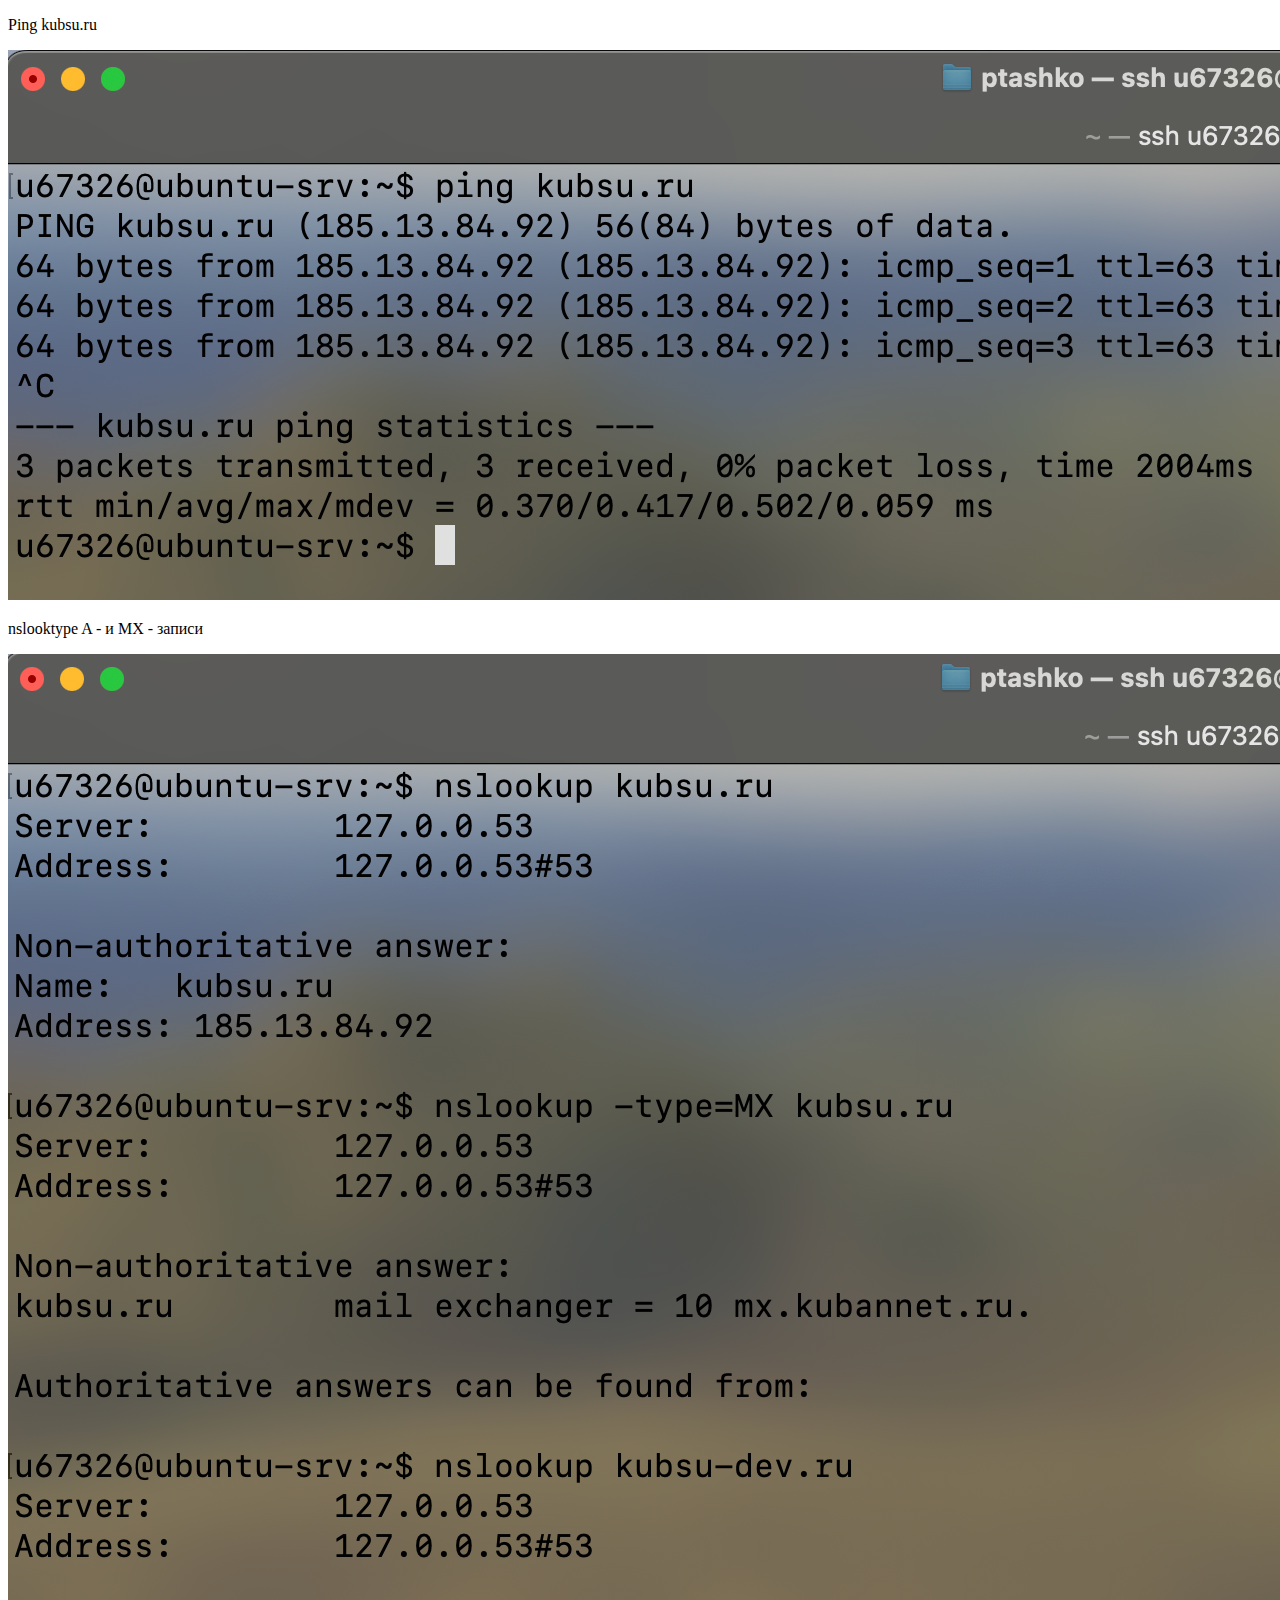
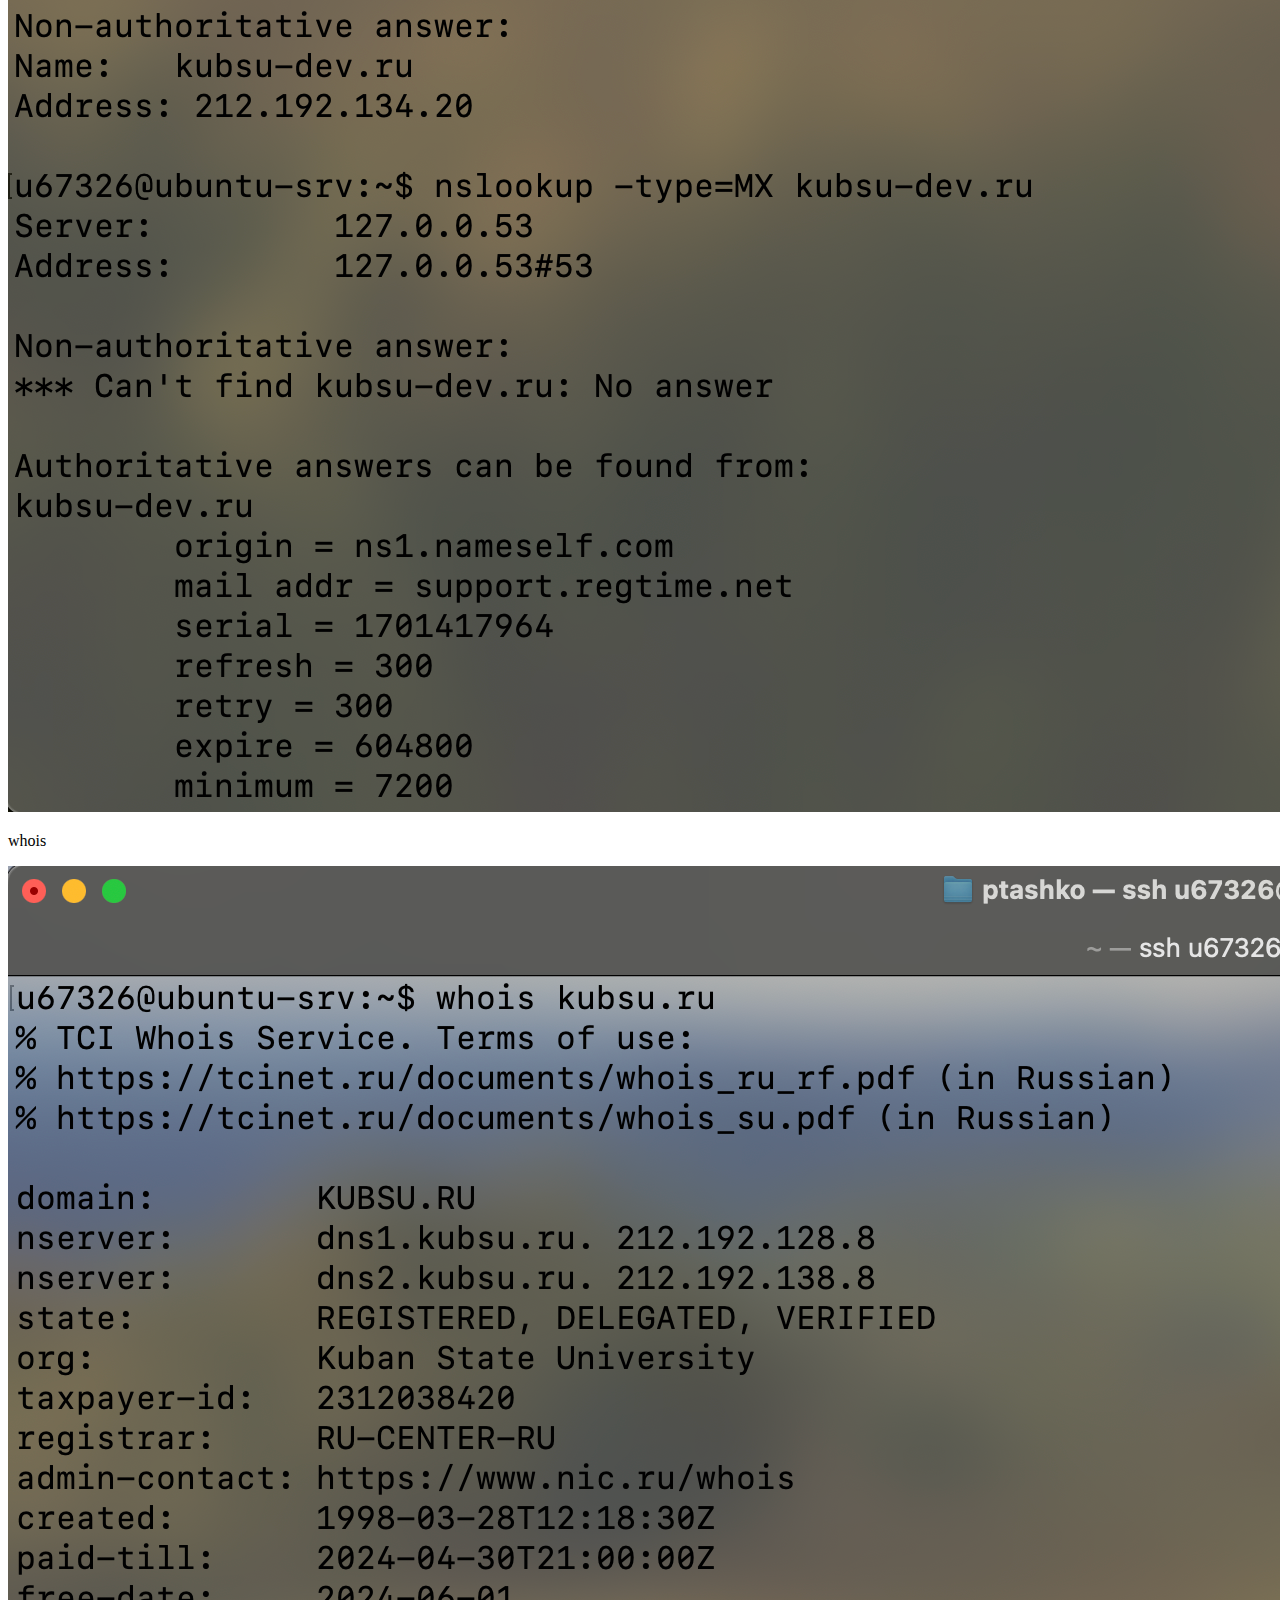
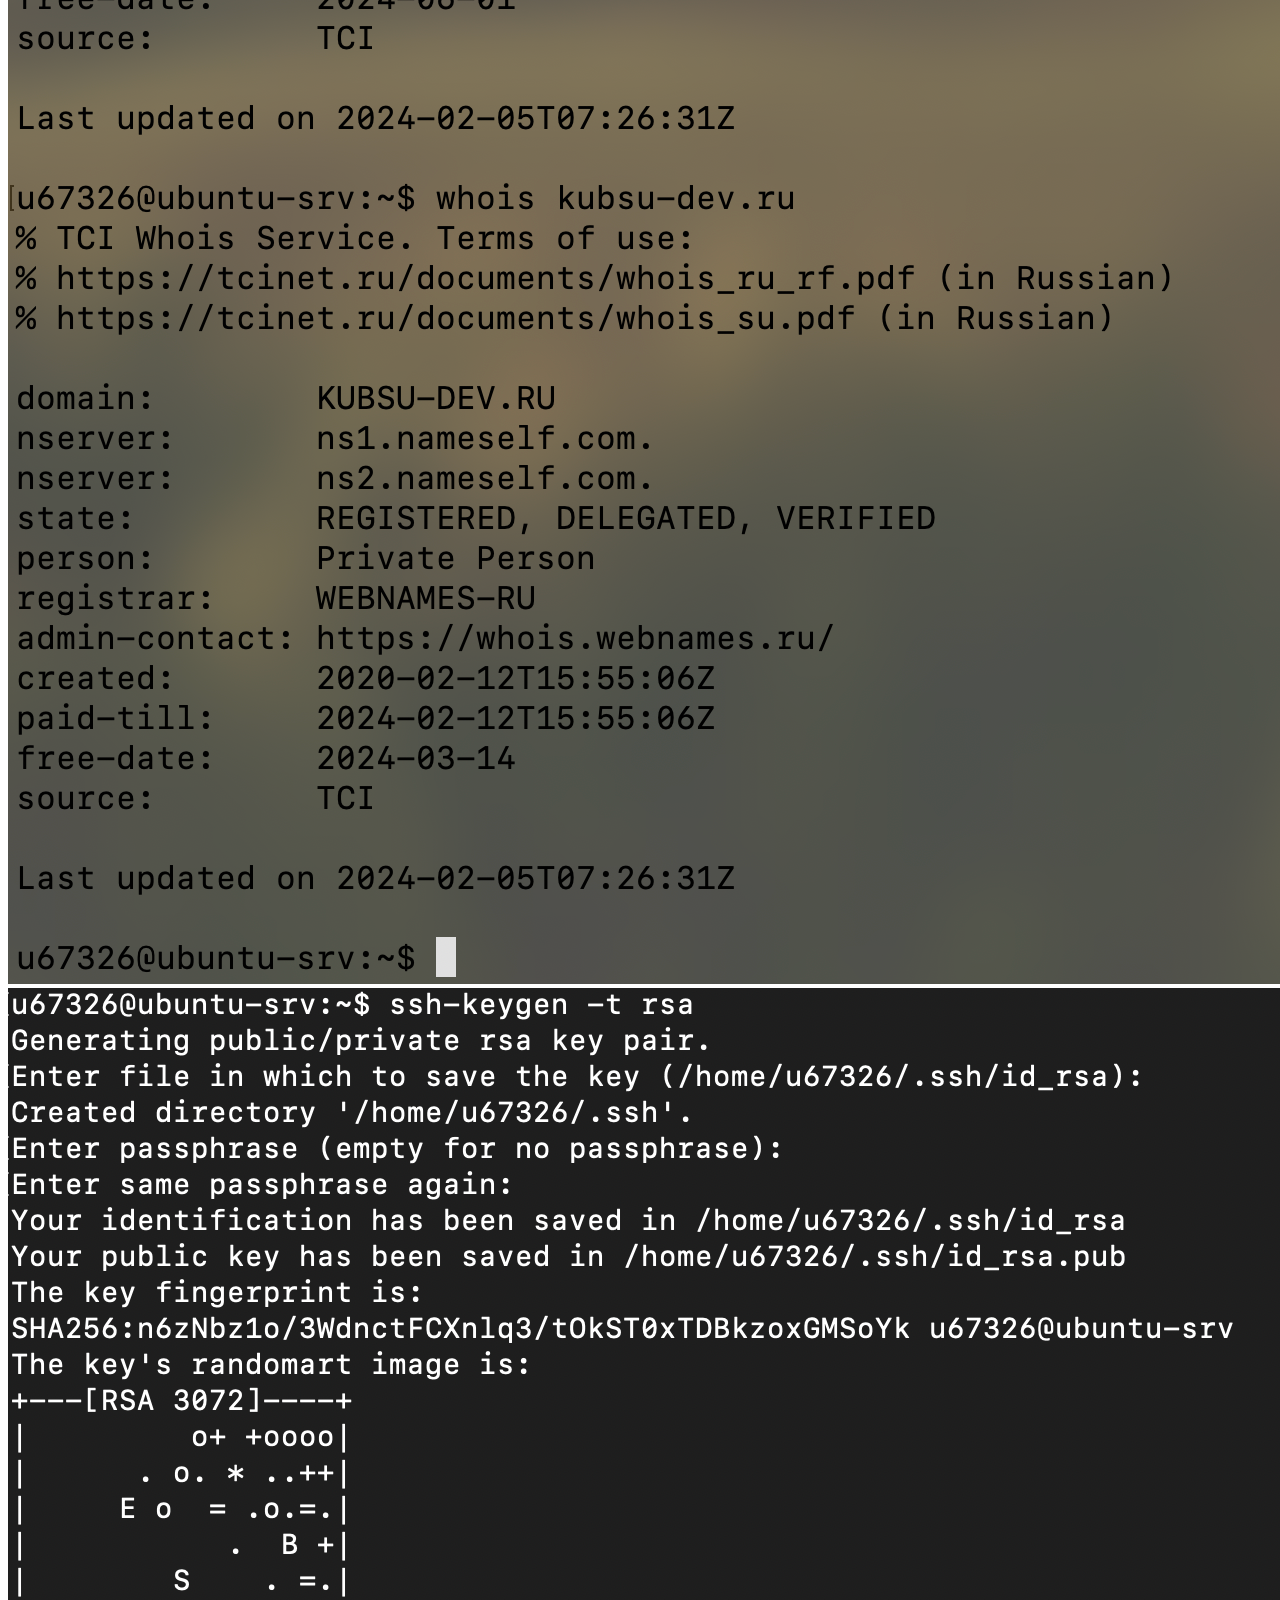
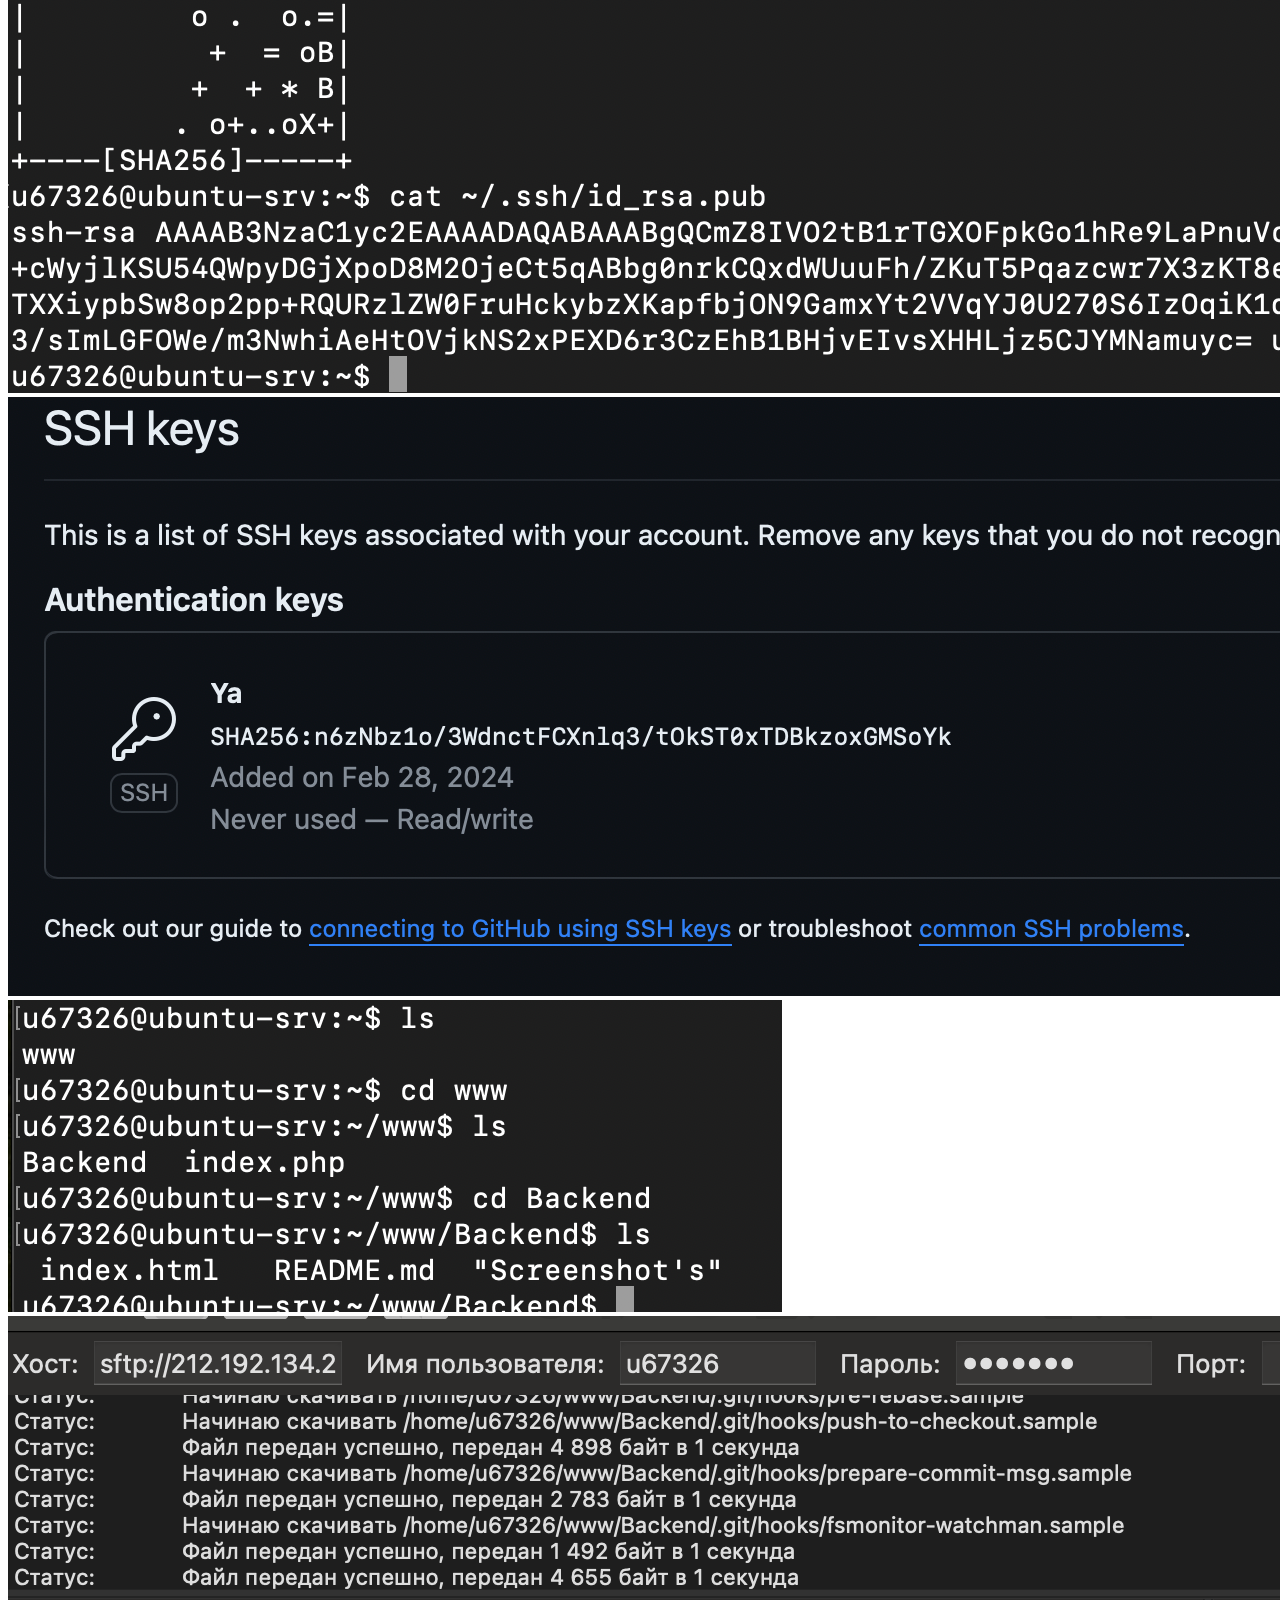
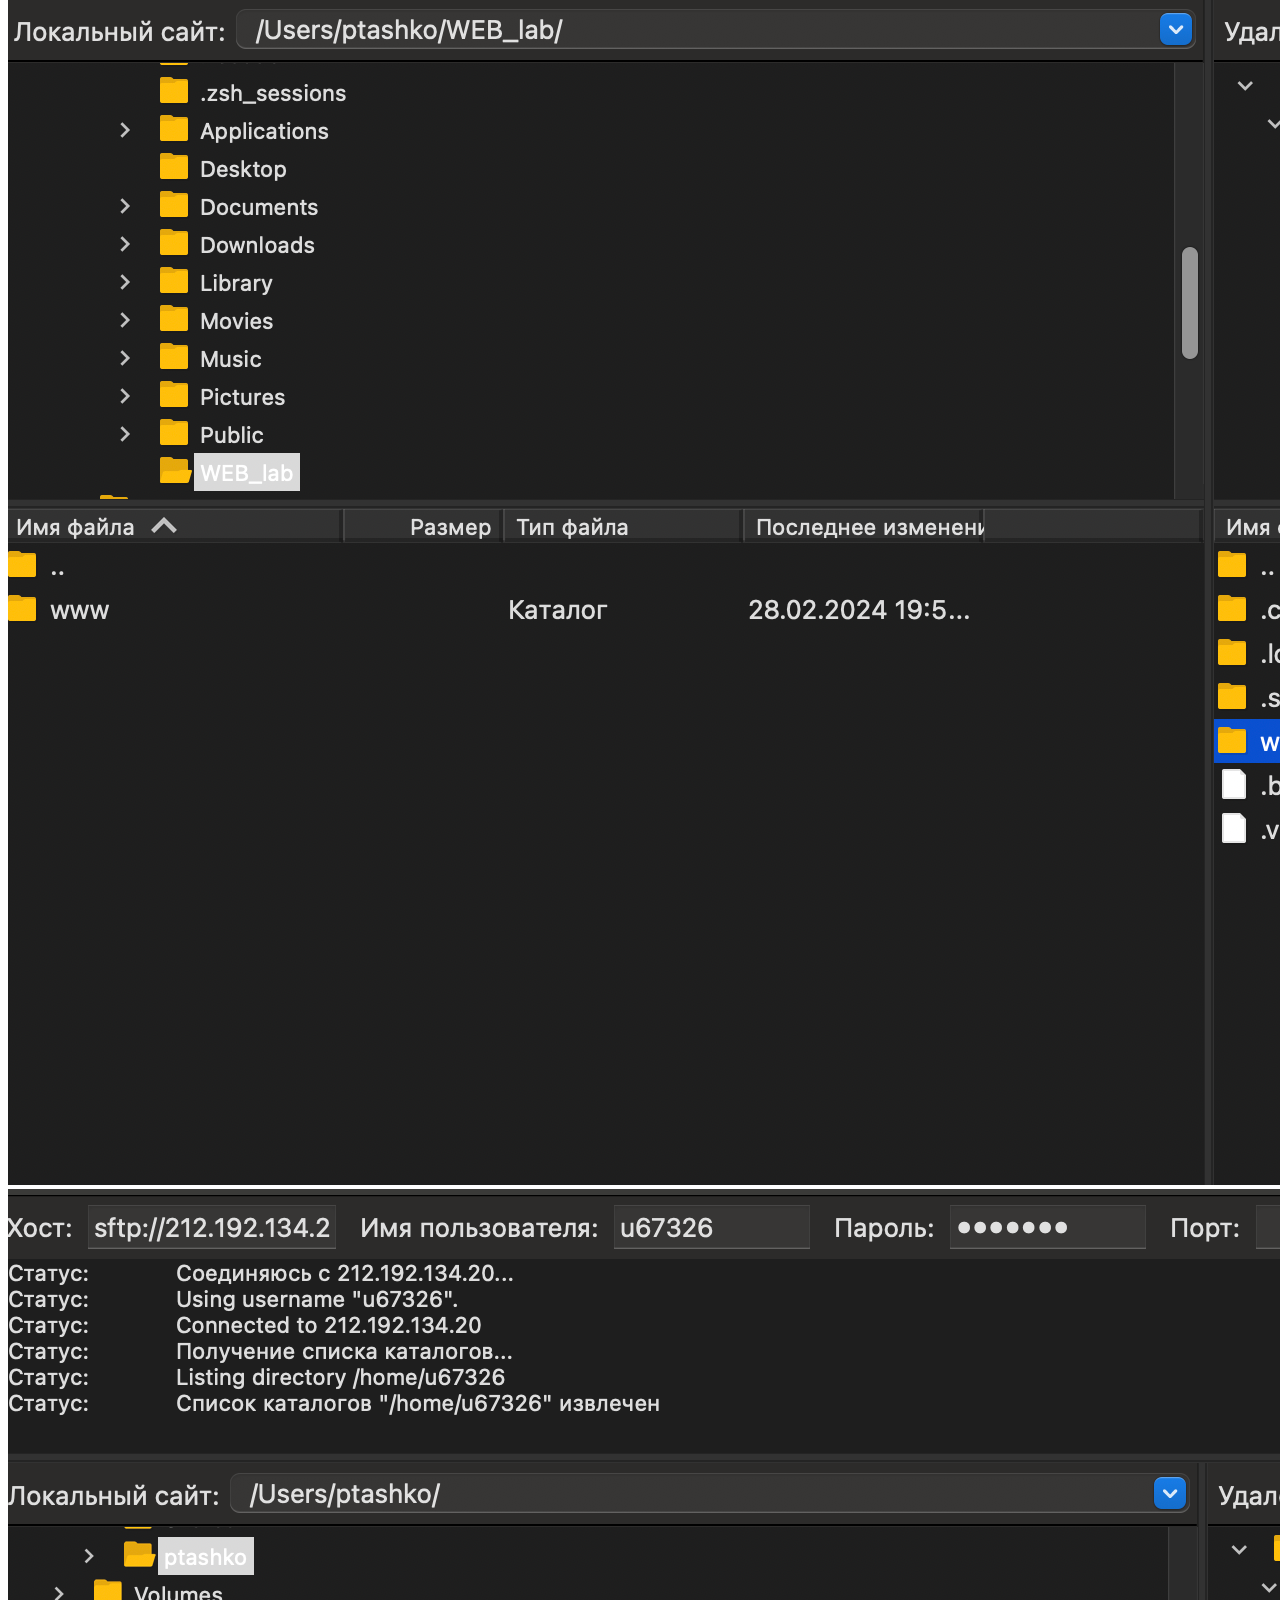
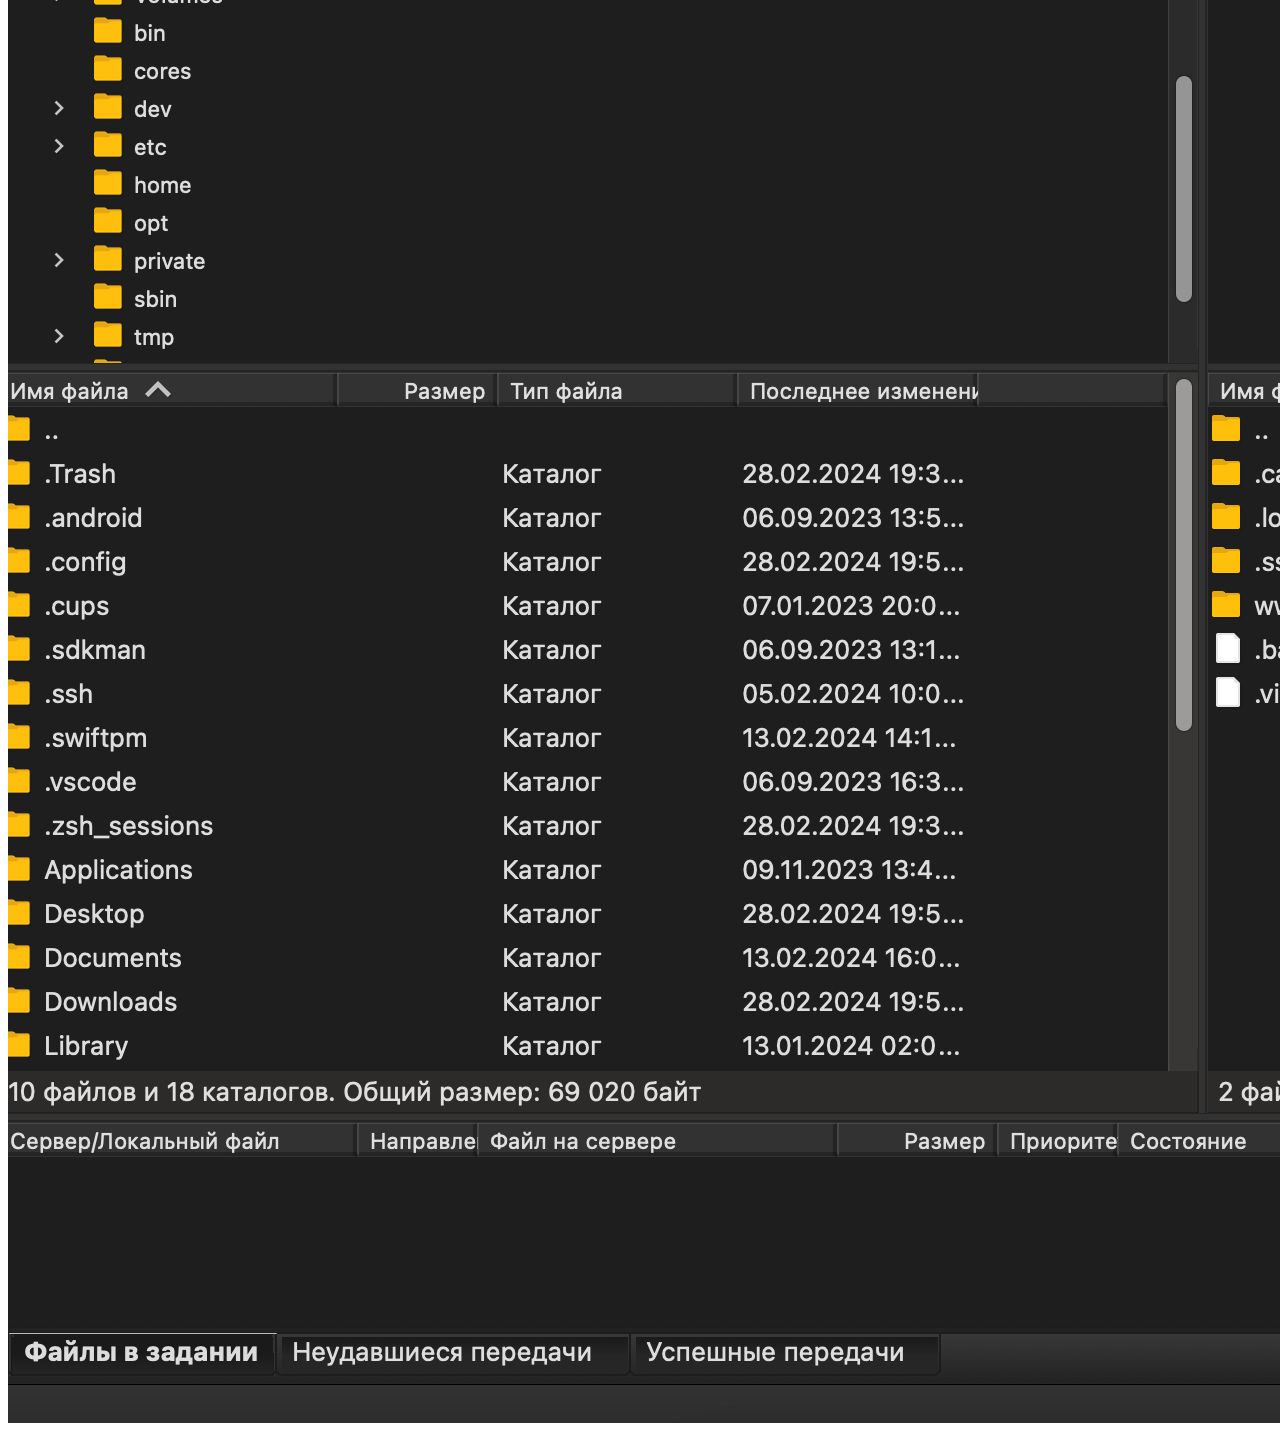
<file: index.html>
<!DOCTYPE html>
<html lang="en">
  <head>
    <meta charset="UTF-8">
    <meta name="viewport" content+"width=device-width, initial-scale=1.0">
    <title>Doc</title>
  </head>
  <body>
    <p>Ping kubsu.ru</p>
    <img src="Screenshot's/2.png">
    <p>nslooktype A - и MX - записи</p>
    <img src="Screenshot's/3.png">
    <p>whois</p>
    <img src="Screenshot's/4.png">
    <img src="Screenshot's/5.png">
    <img src="Screenshot's/6.png">
    <img src="Screenshot's/7.png">
    <img src="Screenshot's/8.png">
    <img src="Screenshot's/9.png">
  </body>
</html>
</file>
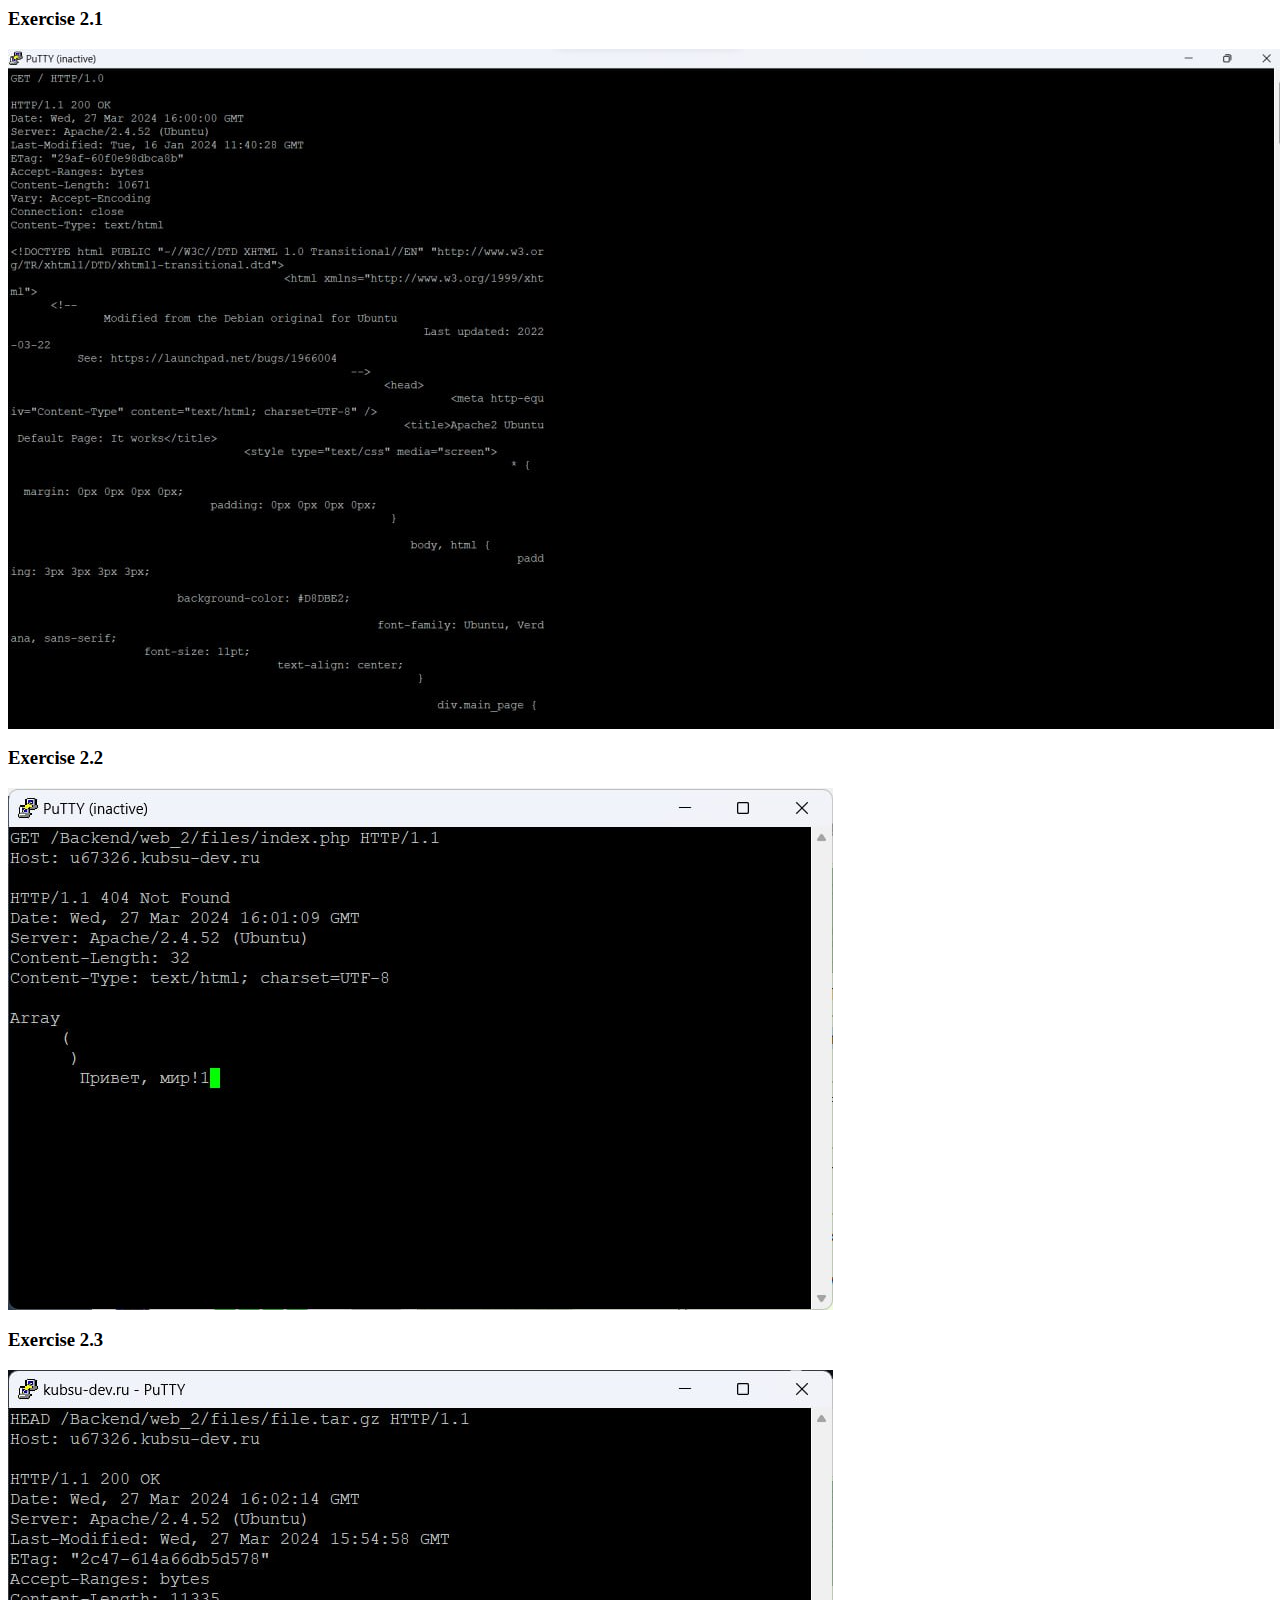
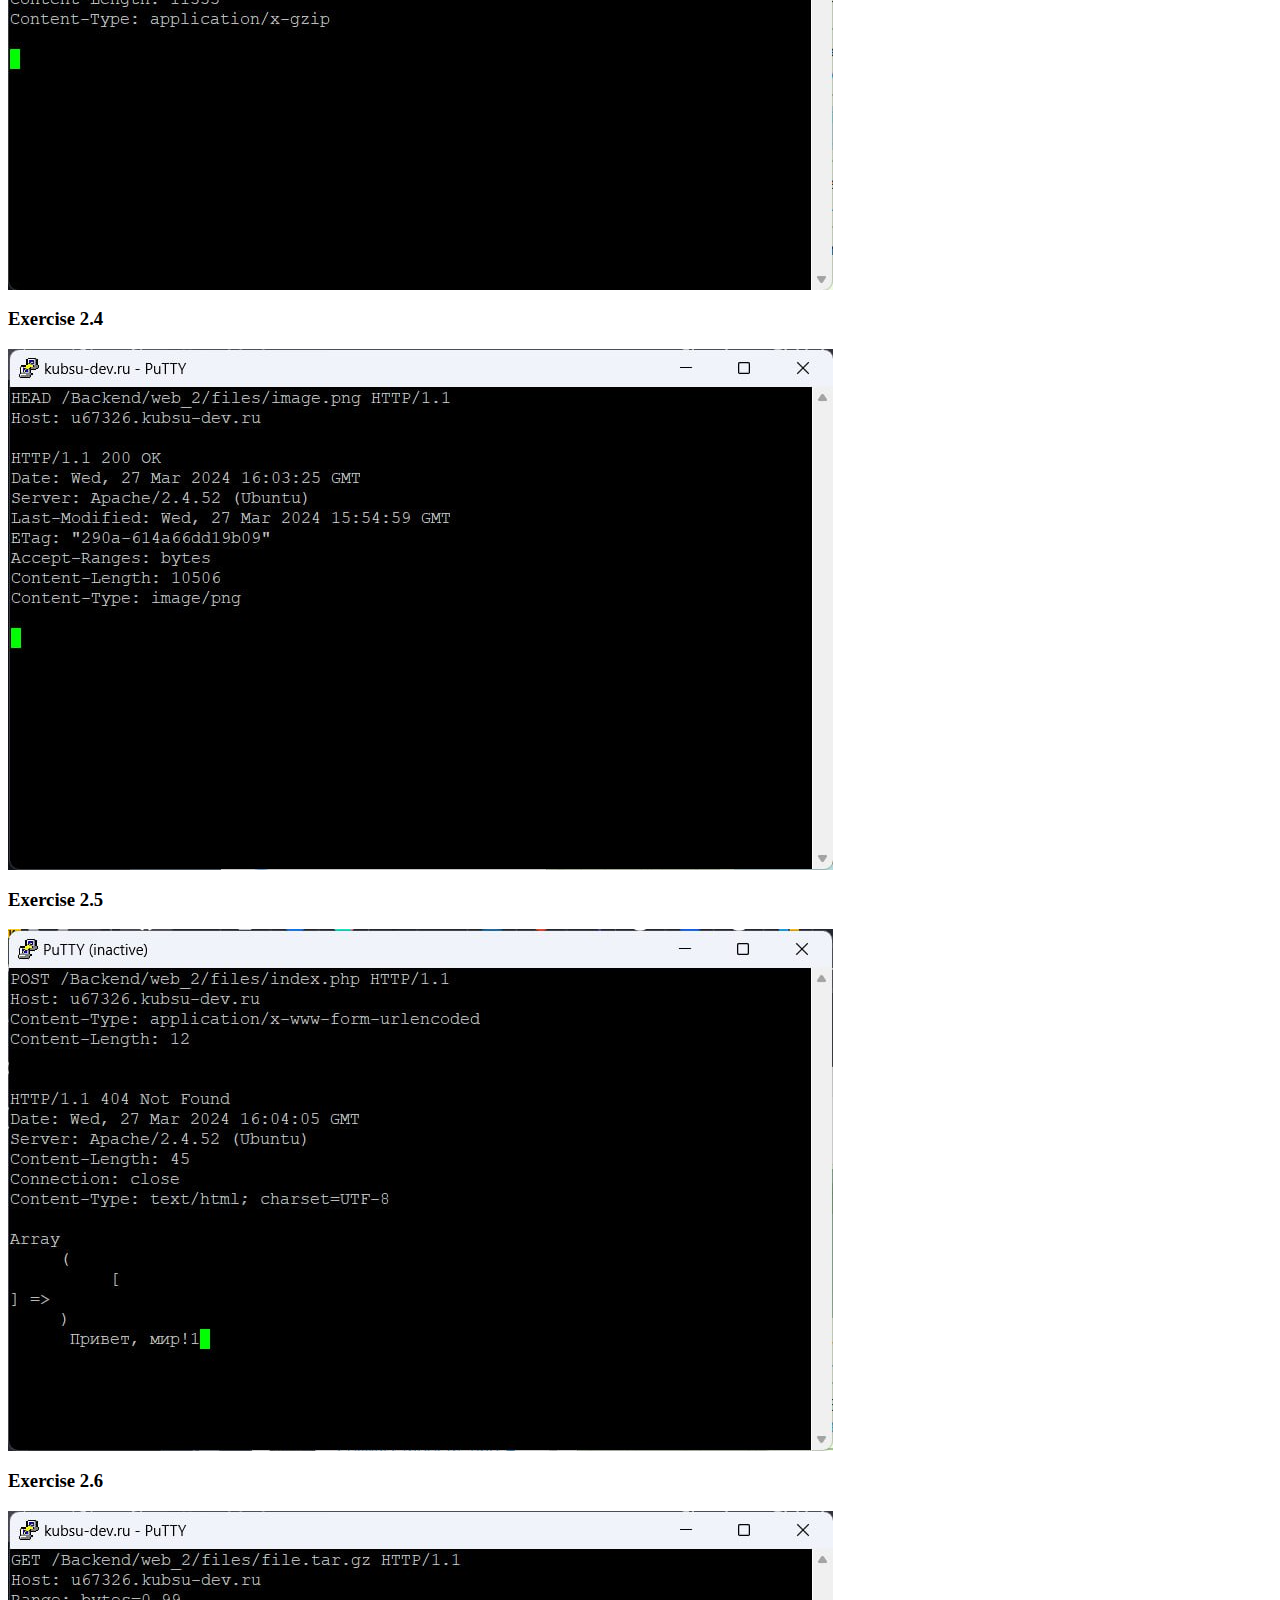
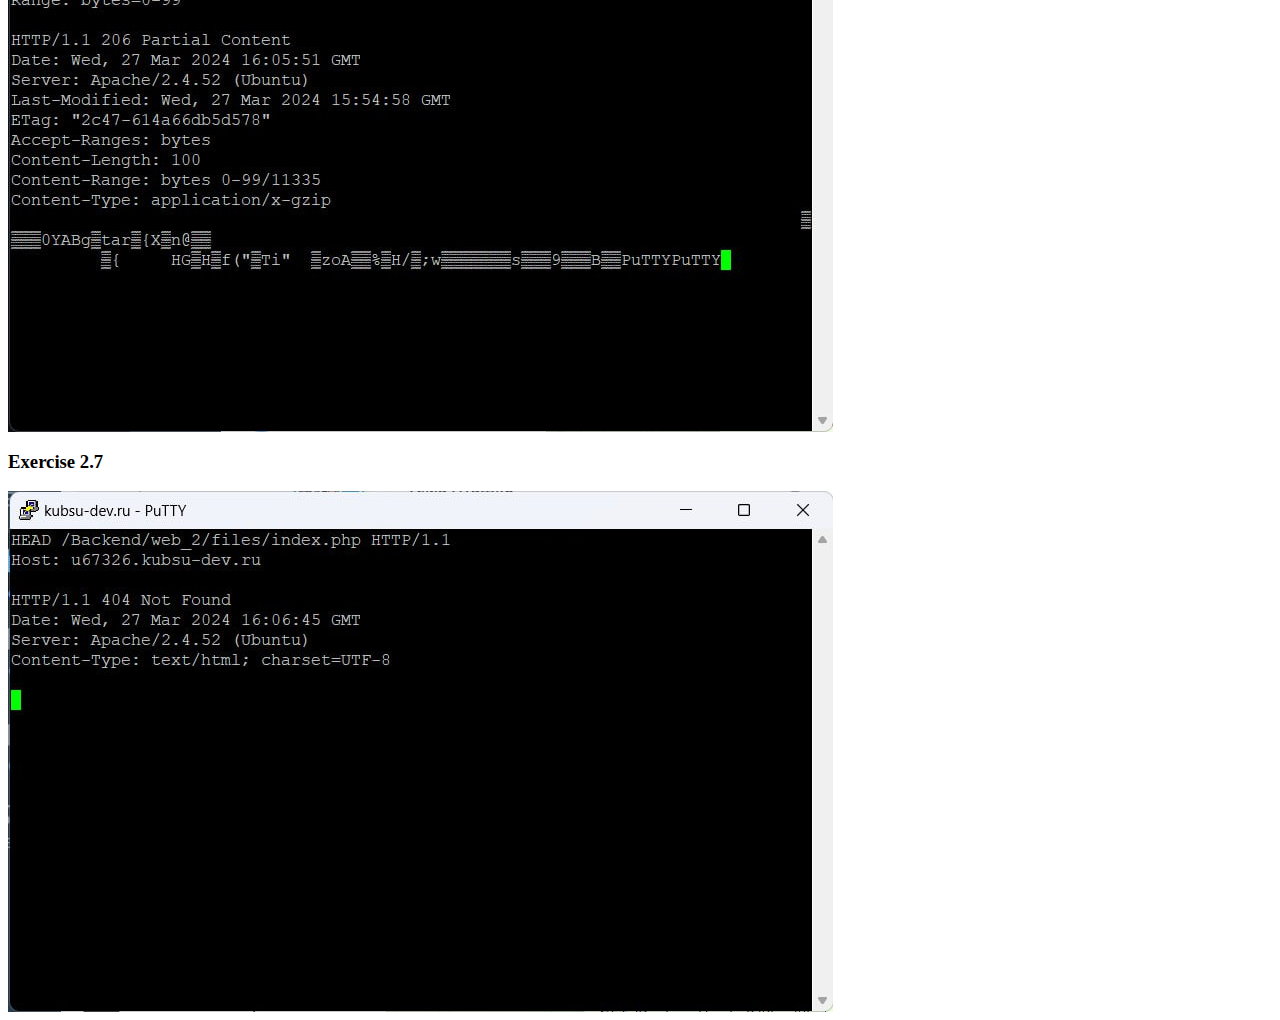
<file: web_2/index.html>
<DOCTYPE! html>
    <head>
        <title>Exercise 2</title>
    </head>
    <body>
        <h3>Exercise 2.1</h3>
        <img src="Screenshots/1.png">
        <h3>Exercise 2.2</h3>
        <img src="Screenshots/2.png">
        <h3>Exercise 2.3</h3>
        <img src="Screenshots/3.png">
        <h3>Exercise 2.4</h3>
        <img src="Screenshots/4.png">
        <h3>Exercise 2.5</h3>
        <img src="Screenshots/5.png">
        <h3>Exercise 2.6</h3>
        <img src="Screenshots/6.png">
        <h3>Exercise 2.7</h3>
        <img src="Screenshots/7.png">
    </body>
</html>
</file>
